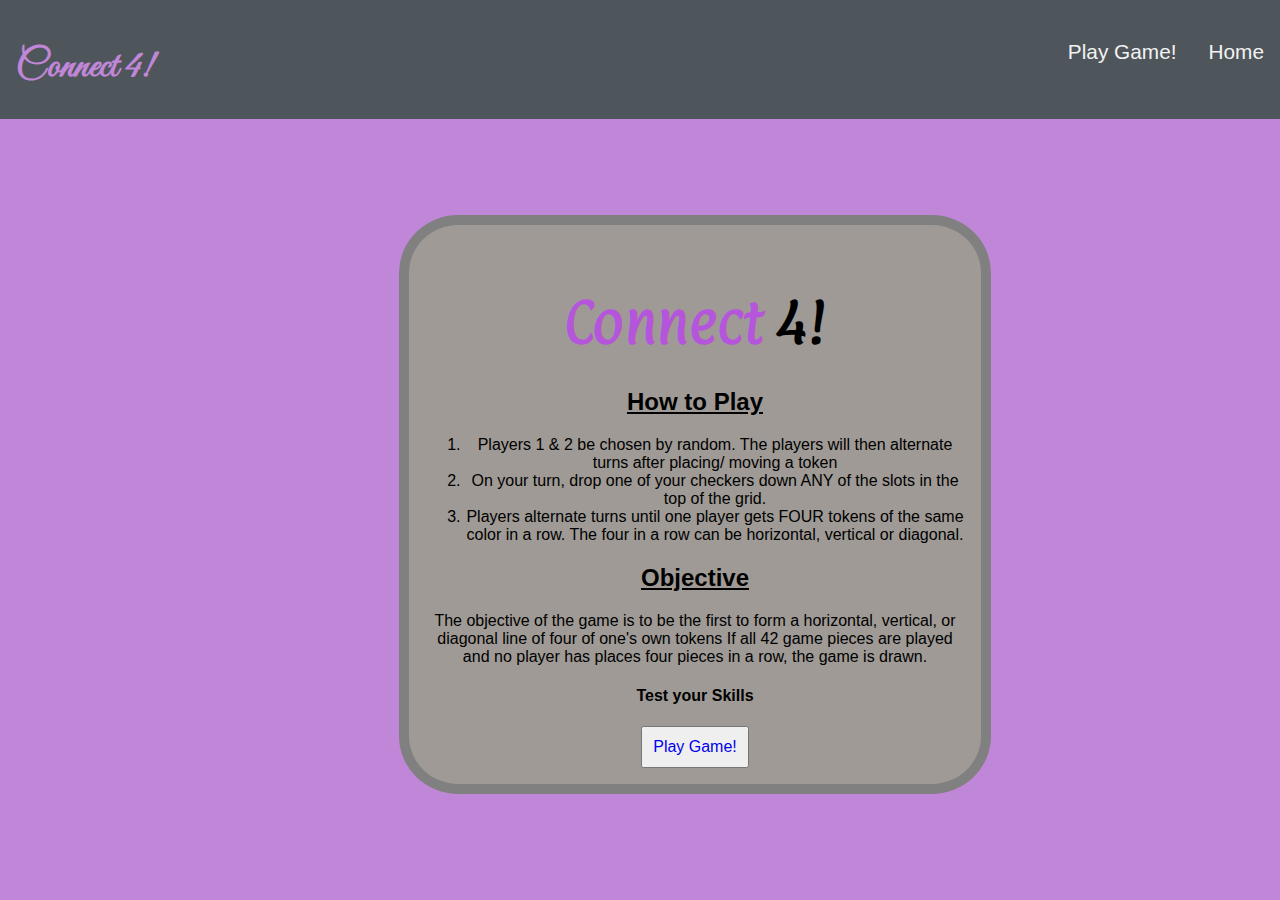
<file: index.html>
<html lang="en">
<head>
    <meta charset="UTF-8">
    <meta http-equiv="X-UA-Compatible" content="IE=edge">
    <meta name="viewport" content="width=device-width, initial-scale=1.0">
    <!-- Google font links -->
    <link rel="preconnect" href="https://fonts.googleapis.com">
    <link rel="preconnect" href="https://fonts.gstatic.com" crossorigin>
    <link href="https://fonts.googleapis.com/css2?family=Great+Vibes&family=Paprika&display=swap" rel="stylesheet">
    <!-- Style Sheet -->
    <link rel="stylesheet" href="./index.css" />

    <title>Document</title>
</head>
<body>
    <header>
        <nav>
            <h1>Connect 4!</h1>
            <a class="nav-link" href="./index.html">Home</a>
            <a class="nav-link" href="./game.html">Play Game!</a>
        </nav>
    </header>

    <main>
        <div class="container">
            <h1>Connect <span>4!</span></h1>
            <!-- include connect four gif ****Research how to add gif to web page -->
            <h2>How to Play</h2>
            <ol>
                <li>Players 1 & 2 be chosen by random. The players will then alternate turns after placing/ moving a token</li>
                <li>On your turn, drop one of your checkers down ANY of the slots in the top of the  grid.</li>
                <li>Players alternate turns until one player gets FOUR tokens of the same color in a row. The four in a row can be horizontal, vertical or diagonal.</li>
            </ol>
            <h2>Objective</h2>
            <p>The objective of the game is to be the first to form a horizontal, vertical, or diagonal line of four of one's own tokens If all 42 game pieces are played and no player has places four pieces in a row, the game is drawn.</p>
            <h4>Test your Skills</h4>
            <button><a href="./game.html">Play Game!</a></button>
            <!-- add button hover effect and button animation "click me" -->
        </div>

        <!-- add footer with links to portfolio and pro sites && pro photo along with name in a signature style font -->
    </main>


</body>
</html>
</file>
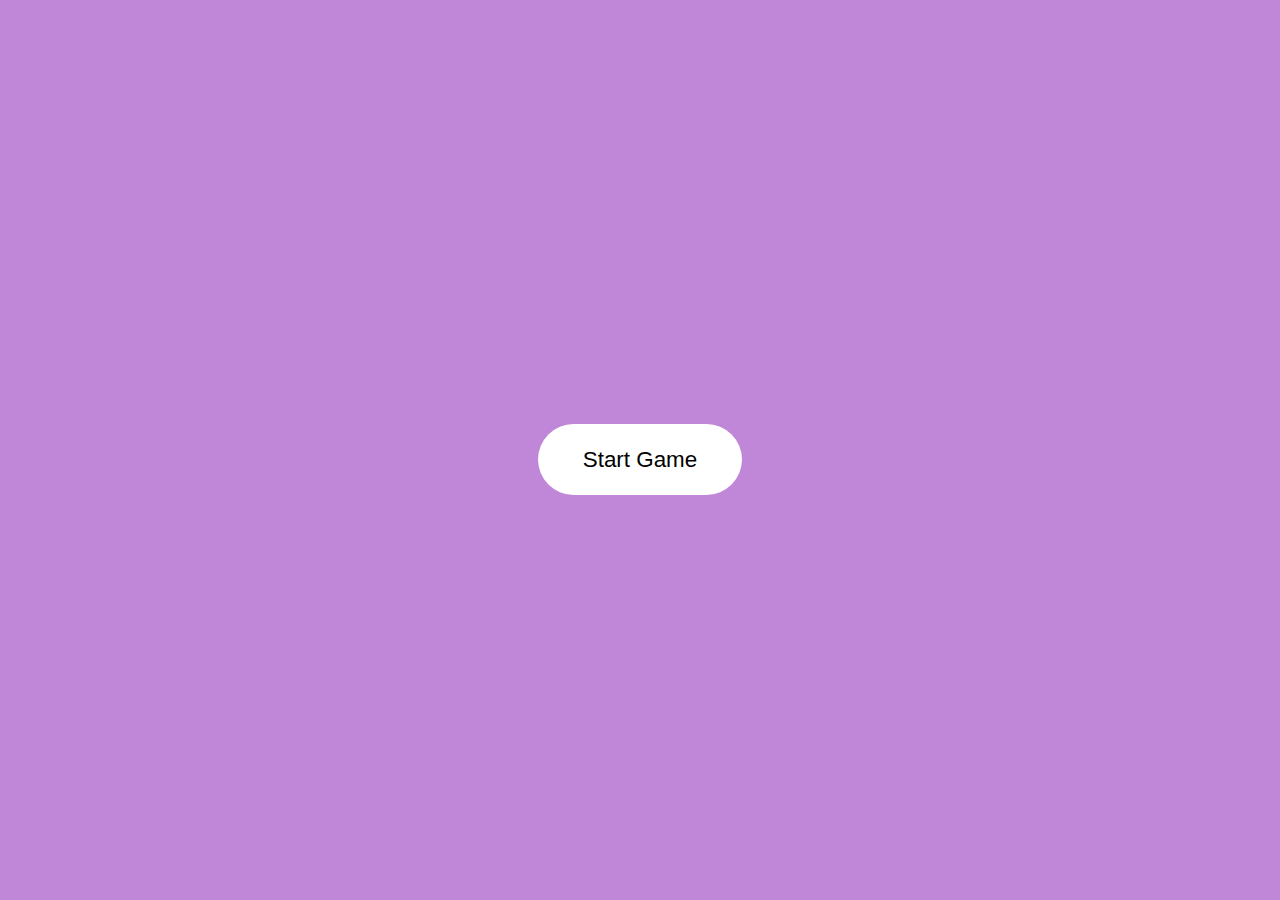
<file: game.html>
<html lang="en">
<head>
    <meta charset="UTF-8">
    <meta http-equiv="X-UA-Compatible" content="IE=edge">
    <meta name="viewport" content="width=device-width, initial-scale=1.0">
    <!-- Google font links -->
    <link rel="preconnect" href="https://fonts.googleapis.com">
    <link rel="preconnect" href="https://fonts.gstatic.com" crossorigin>
    <link href="https://fonts.googleapis.com/css2?family=Petit+Formal+Script&display=swap" rel="stylesheet">
    <!-- Style Sheet -->
    <link rel="stylesheet" href="./game.css" />
    <!-- JS Script -->
    <script defer src="./app.js"></script> 
    <title>Connect 4</title>
</head>
<body>
    <header>
        <nav>
            <h1>Connect 4!</h1>
            <a class="nav-link" href="./index.html">Home</a>
            <a class="nav-link" href="./game.html">Play Game!</a>
        </nav>
    </header>
    
    <div class="wrapper">
        <div id="playerTurn">Demo Text</div>
        <div class="container"></div>
        <div id="information">
          <div class="player-wrappers">
            Player 1
            <div class="player1"></div>
          </div>
          <div class="player-wrappers">
            Player 2
            <div class="player2"></div>
          </div>
        </div>
      </div>
      <div class="startScreen">
        <div id="message"></div>
        <button id="start">Start Game</button>
      </div>
    
    
</body>
</html>
</file>
<file: index.css>
/* Nav Bar Section */
nav{
    background-color: rgb(79, 86, 91);
    overflow: hidden;
    padding-left: 1rem;
}
nav a{
    float: right;
    color: #f2f2f2;
    text-align: center;
    padding: 2.5rem 16px;
    text-decoration: none;
    font-size: 1.3rem;
}
nav h1{
    float: left;
    font-size: 2.5rem;
    font-family: 'Great Vibes', cursive;
    color: rgb(192, 134, 215);
}
h2{
    text-decoration: underline;
}
nav a:hover{
    background-color: rgb(192, 134, 215);
    color: black;
}
nav a.active{
    background-color: #04aa6d;
    color: white;
}
h1{
    font-family: 'Paprika', cursive;
    text-align: center;
    padding-top: 15px;

    font-size: 3rem;
    color: rgb(181, 85, 219);
}
h1 span{
    color: black;
}

/* *************** */

body{
    margin: 0;
    padding: 0;
    font-family:Arial, Helvetica, sans-serif;
    background-color: rgb(192, 134, 215);;
}

main{
    margin: 15px;
    justify-content: center;
}
.container{
    border: 10px solid gray;
    border-radius: 10%;
    position: relative;
    width: 33.75em;
    text-align: center;
    padding: 1rem;
    margin: 6rem 24rem 0 24rem;
    background-color: rgb(159, 154, 149);
}
button a{
    text-decoration: none;
    font-size: 1rem;
}
button{
    padding: 10px;
}
button:hover {
    background-color: #04aa6d;
}
</file>
<file: game.css>
/* Nav Bar Section */
nav{
    background-color: rgb(79, 86, 91);
    overflow: hidden;
    padding-left: 1rem;
}
nav a{
    float: right;
    color: #f2f2f2;
    text-align: center;
    padding: 2.5rem 16px;
    text-decoration: none;
    font-size: 1.3rem;
}
nav h1{
    float: left;
    font-size: 2rem;
    font-family: 'Petit Formal Script', cursive;
    color: rgb(192, 134, 215);
}
nav a:hover{
    background-color: rgb(192, 134, 215);
    color: black;
}
nav a.active{
    background-color: #04aa6d;
    color: white;
}

/* *************** */


body{
    margin: 0;
    padding: 0;
    font-family:Arial, Helvetica, sans-serif;
    background-color: rgb(192, 134, 215);;
}
.wrapper {
    width: 33.75em;
    background-color: #ffffff;
    position:relative;
    padding: 2em;
    transform: translateX(-50%);
    left: 50%;
    top: 1.25em;
    border-radius: 0.5em;
}
.container{
    margin: 1.25em auto;
    width: 33.75em;
    border-radius: 0.6em;
    overflow: hidden;
    background-color: rgb(192, 134, 215);;
}

#information {
    display: grid;
    width: 100%;
    grid-template-columns: 1fr 1fr;
}

.player-wrappers {
    display: flex;
    align-items: center;
    flex-direction: column;
}

.player1:before{
    content: "";
    display: inline-block;
    width: 3.12em;
    height: 3.12em;
    border-radius: 50%;
    background: radial-gradient(#fff04e 1.12em, #ffc400 1.25em);
}

.player2:before{
    content: "";
    display: inline-block;
    width: 3.12em;
    height: 3.12em;
    border-radius: 50%;
    background: radial-gradient(#ff4747 1.12em, #c00303 1.25em);
}

#playerTurn {
    margin : 1em 0;
    text-align: right;
}

#playerTurn span{
    font-weight: 600;
}

.startScreen {
    position: absolute;
    top: 0;
    height: 100vh;
    width: 100vw;
    background-color: rgb(192, 134, 215);
    display: flex;
    flex-direction: column;
    align-items: center;
    justify-content: center;
}

.startScreen button{
    background-color: #ffffff;
    font-size: 1.4em;
    padding: 1em 2em;
    border: none;
    outline: none;
    border-radius: 2em;
    cursor: pointer;
}

.grid-row {
    margin: 0 auto;
    display: flex;
}

.grid-box{
    width: 5em;
    height: 5em;
    display: grid;
    place-items: center;
    background: radial-gradient(white 1.37em, rgb(192, 134, 215) 1.43em);
}

.hide {
    display: none;
}
#message{
    margin-bottom: 1em;
    color:#ffffff;
    font-size: 1.2em;
}
</file>
